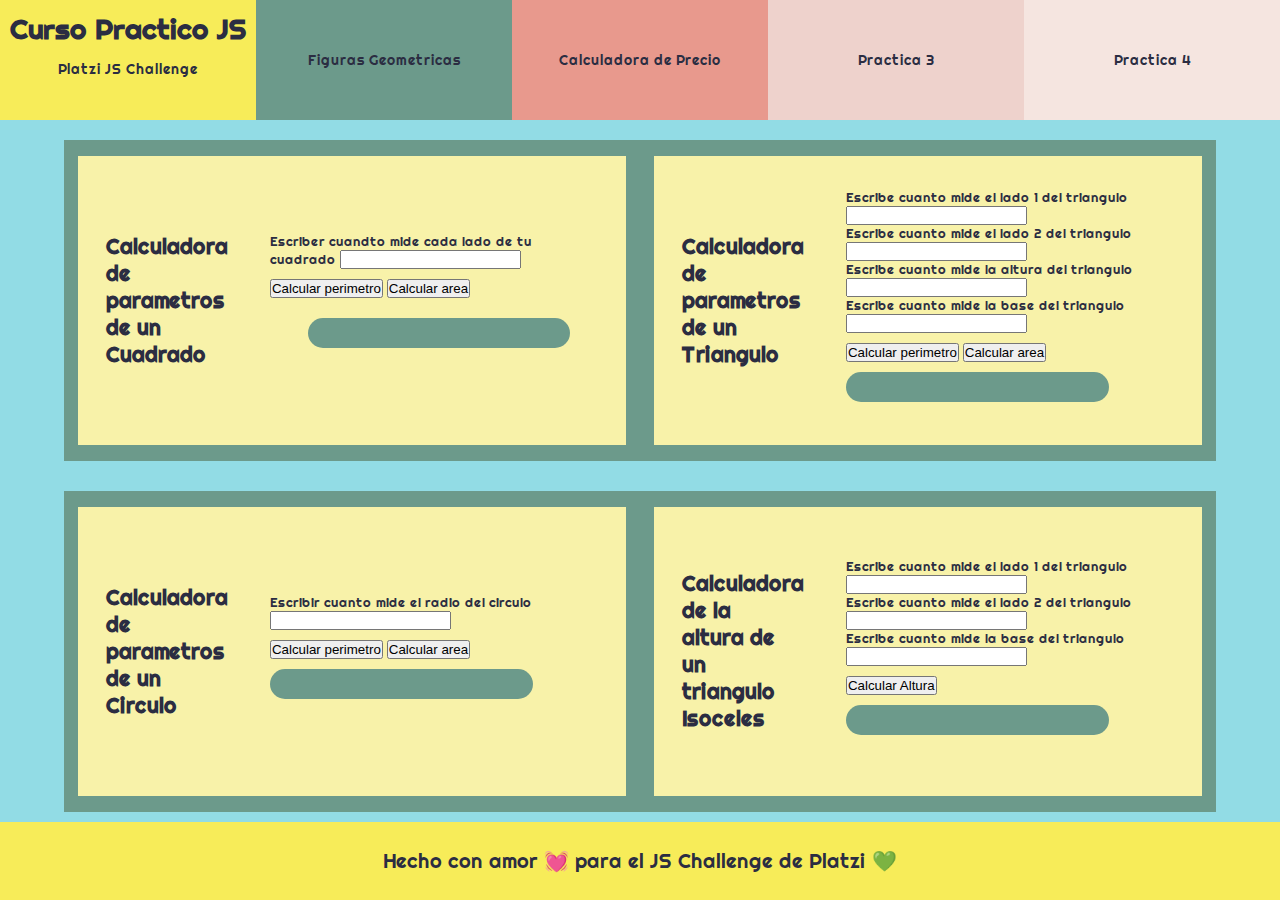
<file: practica1_Calculadora_de_Area_y_Perimetro/figuras.html>
<!DOCTYPE html>
<html lang="en">
<head>
    <meta charset="UTF-8">
    <meta http-equiv="X-UA-Compatible" content="IE=edge">
    <meta name="viewport" content="width=device-width, initial-scale=1.0">
    <link href="https://fonts.googleapis.com/css2?family=Righteous&display=swap" rel="stylesheet">
    <link rel="stylesheet" href="./style.css">
    <title>Curso Practico JS</title>
</head>
<body>
    <header class="header">
        
        <ul class="Menu">
            <a href="/index.html" class="MenuT menut2" > <li class="MenuT menut2" >
                <h1 >Curso Practico JS</h1>
                <p >Platzi JS Challenge </p>
            </li> </a>
            <li class="MenuT t1" > <a href="/practica1_Calculadora_de_Area_y_Perimetro/figuras.html">Figuras Geometricas</a>  </li>
            <li class="MenuT t2" ><a href="/practica2_Calculadora_de_precios/CalculadoraPrecio.html">Calculadora de Precio</a>  </li>
            <li class="MenuT t3"><a href="/practica3/practica3.html">Practica 3</a></li>
            <li class="MenuT t4"><a href="/practica4/practica4.html">Practica 4</a> </li>
        </ul>
    </header>

    <main class="main"> 
        <script src="./figuras.js"></script>
        <section class="section">
            <section class="se1">
                <section class="se1-b1">
                    <h2>Calculadora de parametros  de un Cuadrado</h2>
                    <form class="form" action="">
                        <div>
                            <label for="InputCuadrado">Escriber cuandto mide cada lado de tu cuadrado</label>
                            <input id="InputCuadrado" type="number">
                        </div> 
                        <div class="calcular">   
                            <button type="button" onclick="calcularPerimetroCuadrado()">Calcular perimetro</button>
                            <button type="button" onclick="calcularAreaCuadrado()">Calcular area</button>
                        </div>
                        <div class="Result-c">
                            <p id="ResultC" class = "Result"></p>
                        </div>       
                    </form>
                </section>

                <section class="se1-b2">
                    <h2>Calculadora de parametros  de un Triangulo</h2>
                    <form  class="form" action="">
                        <div>
                            <label for="InputLado1">Escribe cuanto mide el lado 1 del triangulo</label>
                            <input id="InputLado1" type="number">
                        </div>
                        <div>  
                            <label for="InputLado2">Escribe cuanto mide el lado 2 del triangulo</label>
                            <input id="InputLado2" type="number">
                        </div>
                        <div>         
                            <label for="InputLadoh">Escribe cuanto mide la altura del triangulo</label>
                            <input id="InputLadoh" type="number">
                        </div>
                        <div>
                            <label for="InputLadob">Escribe cuanto mide la base del triangulo</label>
                            <input id="InputLadob" type="number">
                        </div>
                        <div class="calcular">
                            <button type="button" onclick="calcularPerimetroTriangulo()">Calcular perimetro</button>
                            <button type="button" onclick="calcularAreaTriangulo()">Calcular area</button>
                        </div>
                        <p id="ResultT" class = "Result"></p>
                    </form>
                </section>
            </section>

            <section class="se1">
                <section class="se2-b1">
                    <h2>Calculadora de parametros  de un Circulo</h2>
                    <form class="form" action="">
                        <div>
                            <label for="InputR">Escribir cuanto mide el radio del circulo</label>
                            <input id="InputR" type="number">
                        </div>
                        <div class="calcular">
                            <button type="button" onclick="calcularPerimetroCirculo()">Calcular perimetro</button>
                            <button type="button" onclick="calcularAreaCirculo()">Calcular area</button>
                        </div>
                        <p id="ResultCi" class = "Result"></p>        
                    </form>
                </section>

                <section class="se2-b1">
                    <h2>Calculadora de la altura de un triangulo Isoceles</h2>
                    <form  class="form" action="">
                        <div>
                            <label for="InputL1">Escribe cuanto mide el lado 1 del triangulo</label>
                            <input id="InputL1" type="number">
                        </div>
                        <div>  
                            <label for="InputL2">Escribe cuanto mide el lado 2 del triangulo</label>
                            <input id="InputL2" type="number">
                        </div>
                        <div>
                            <label for="InputBa">Escribe cuanto mide la base del triangulo</label>
                            <input id="InputBa" type="number">
                        </div>
                        <div class="calcular">
                            <button type="button" onclick="calcularAltura()">Calcular Altura</button>
                        </div>
                        <p id="ResultTi" class = "Result"></p>
                    </form>    
                </section>
            </section>
        </section>
        
    </main>
    <footer class="footer">
        <div >
           <p> Hecho con amor &#128147 para el JS Challenge de Platzi &#128154</p>
        </div>

    </footer>
    
</main>
</html>
</file>
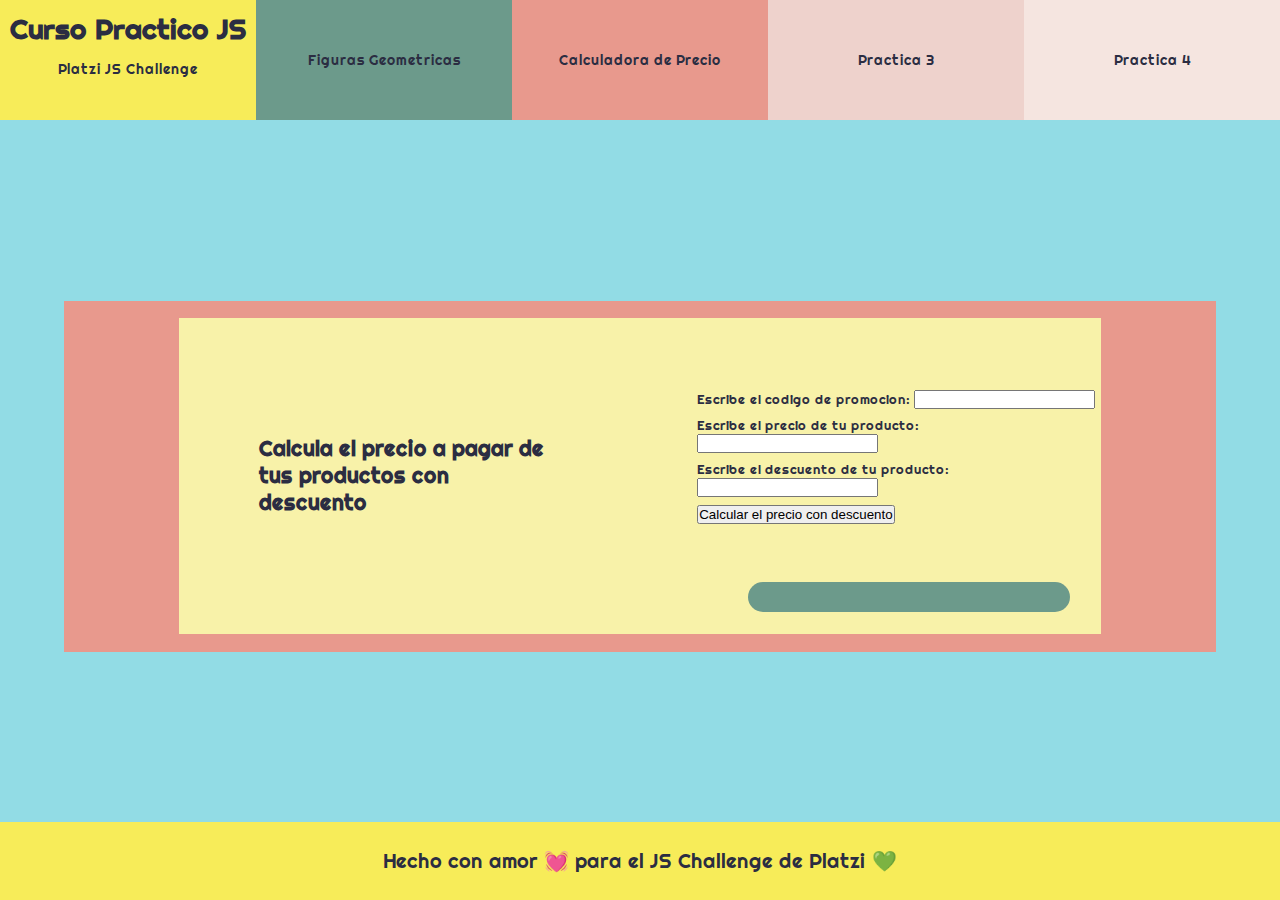
<file: practica2_Calculadora_de_precios/CalculadoraPrecio.html>
<!DOCTYPE html>
<html lang="en">
<head>
  <meta charset="UTF-8">
  <meta http-equiv="X-UA-Compatible" content="IE=edge">
  <link href="https://fonts.googleapis.com/css2?family=Righteous&display=swap" rel="stylesheet">
  <meta name="viewport" content="width=device-width, initial-scale=1.0">
  <link rel="stylesheet" href="./style.css">
  <title>Porcentajes y descuentos | Curso Práctico de JavaScript en Platzi</title>
</head>
<body>
  <header class="header">
        
    <ul class="Menu">
        <a href="/index.html" class="MenuT menut2" > <li class="MenuT menut2" >
            <h1 >Curso Practico JS</h1>
            <p >Platzi JS Challenge </p>
        </li> </a>
        <li class="MenuT t1" > <a href="/practica1_Calculadora_de_Area_y_Perimetro/figuras.html">Figuras Geometricas</a>  </li>
        <li class="MenuT t2" ><a href="/practica2_Calculadora_de_precios/CalculadoraPrecio.html">Calculadora de Precio</a>  </li>
        <li class="MenuT t3"><a href="/practica3/practica3.html">Practica 3</a></li>
        <li class="MenuT t4"><a href="/practica4/practica4.html">Practica 4</a> </li>
    </ul>
  </header>
  <main class="main">
      <section class="section">
        <section class="se1">
          <section class="se1-b1">
              <div class="part1">
                <h2>Calcula el precio a pagar de tus productos con descuento</h2>
              </div>
              <form class="form">
                  <div>
                    <label for="InputProme">Escribe el codigo de promocion:</label>
                    <input id="InputProme" type="" />
                </div>
                  <div>
                      <label for="InputPrice">Escribe el precio de tu producto:</label>
                      <input id="InputPrice" type="text" />
                  </div>
                  <div>
                    <label for="InputDiscount">Escribe el descuento de tu producto:</label>
                    <input id="InputDiscount" type="number" />
                  </div>
                  <div>
                    <button type="button" onclick="onClickButtonPriceDiscount()">Calcular el precio con descuento</button>
                  </div>
                  <div class="Result-c">
                    <p id="Resultp" class="Result"></p>
                  </div>  
              </form>
          </section>    
        </section>  
      </section>
  </main>

  <footer class="footer">
    <div >
       <p> Hecho con amor &#128147 para el JS Challenge de Platzi &#128154</p>
    </div>

</footer>

  <script src="./calculadora_precios.js"></script>
</body>
</html>
</file>
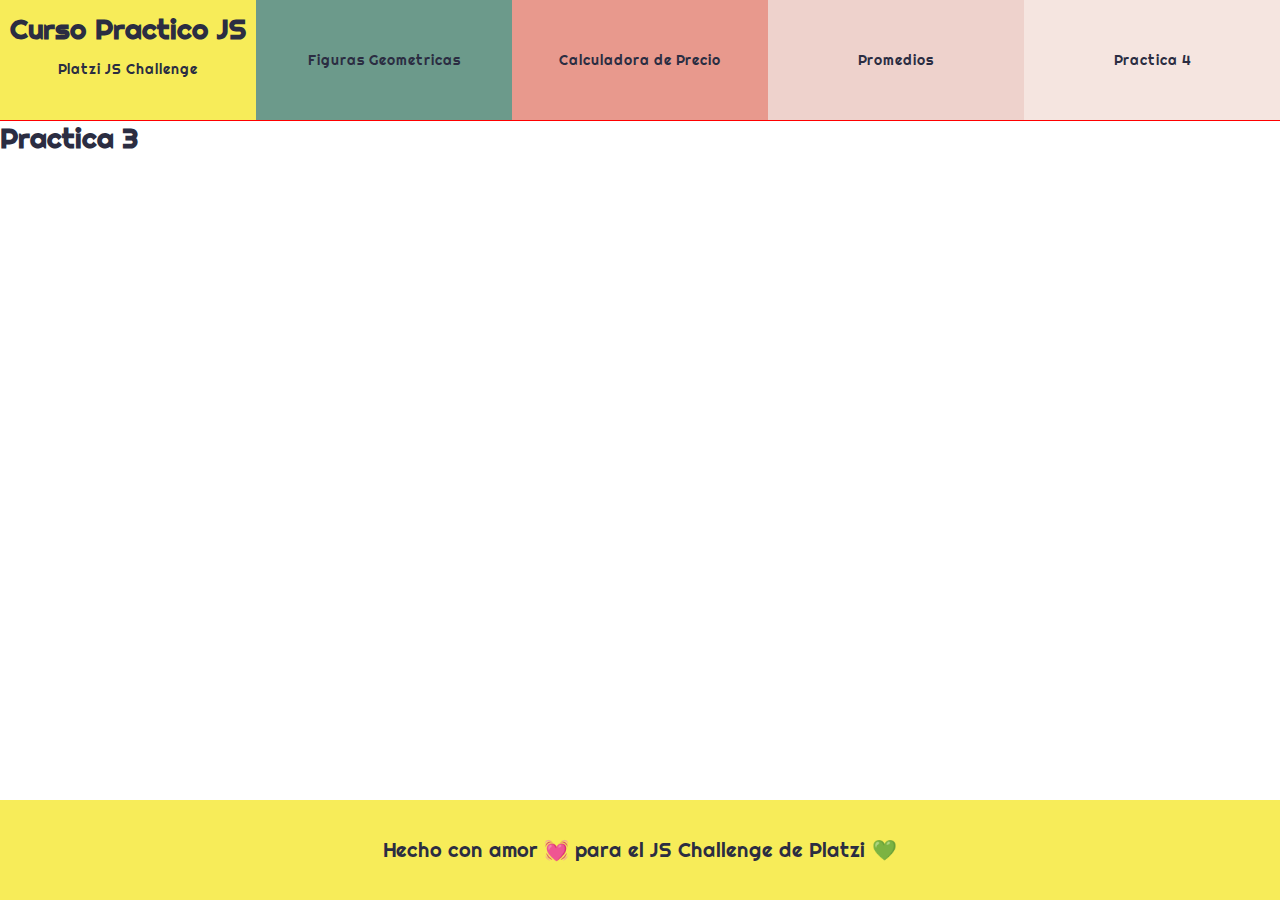
<file: practica3/practica3.html>
<!DOCTYPE html>
<html lang="en">
<head>
    <meta charset="UTF-8">
    <meta http-equiv="X-UA-Compatible" content="IE=edge">
    <meta name="viewport" content="width=device-width, initial-scale=1.0">
    <link href="https://fonts.googleapis.com/css2?family=Righteous&display=swap" rel="stylesheet">
    <link rel="stylesheet" href="/practica3/style.css">
    <title>Promedios

    </title>
</head>
<body>
    <header class="header">
        
        <ul class="Menu">
            <a href="/index.html" class="MenuT menut2" > <li class="MenuT menut2" >
                <h1 >Curso Practico JS</h1>
                <p >Platzi JS Challenge </p>
            </li> </a>
            <li class="MenuT t1" > <a href="/practica1_Calculadora_de_Area_y_Perimetro/figuras.html">Figuras Geometricas</a>  </li>
            <li class="MenuT t2" ><a href="/practica2_Calculadora_de_precios/CalculadoraPrecio.html">Calculadora de Precio</a>  </li>
            <li class="MenuT t3"><a href="/practica3/practica3.html">Promedios</a></li>
            <li class="MenuT t4"><a href="/practica4/practica4.html">Practica 4</a> </li>
        </ul>
    </header>
    
    <main>
    <h1>Practica 3</h1>
    </main>
    <script src="./practica3.js"></script>
    <footer class="footer">
        <div >
           <p> Hecho con amor &#128147 para el JS Challenge de Platzi &#128154</p>
        </div>
        
    </footer>
</body>
</html>
</file>
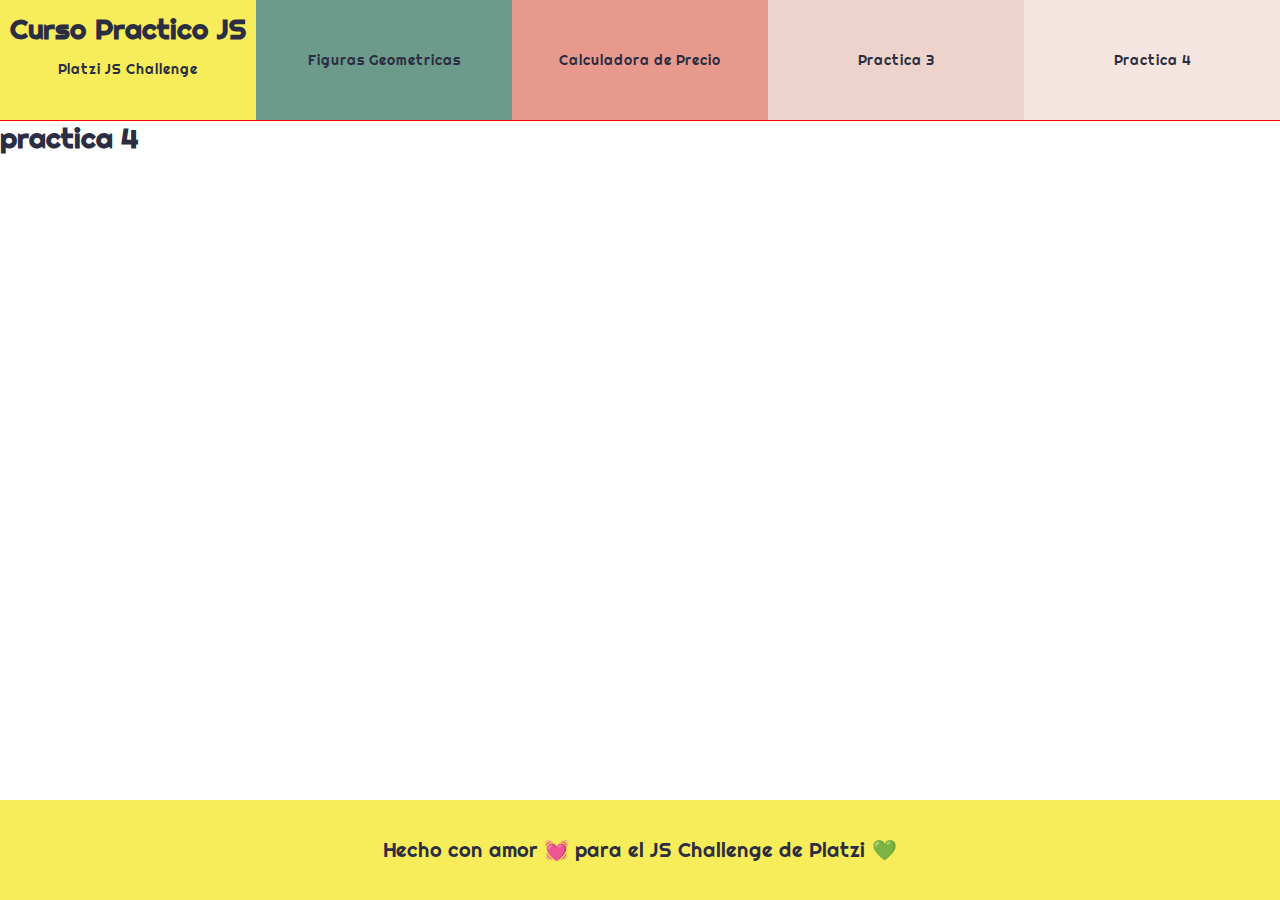
<file: practica4/practica4.html>
<!DOCTYPE html>
<html lang="en">
<head>
    <meta charset="UTF-8">
    <meta http-equiv="X-UA-Compatible" content="IE=edge">
    <meta name="viewport" content="width=device-width, initial-scale=1.0">
    <link href="https://fonts.googleapis.com/css2?family=Righteous&display=swap" rel="stylesheet">
    <link rel="stylesheet" href="/practica4/style.css">
    <title>Practica 4</title>
</head>
<body>
    <header class="header">
        
        <ul class="Menu">
            <a href="/index.html" class="MenuT menut2" > <li class="MenuT menut2" >
                <h1 >Curso Practico JS</h1>
                <p >Platzi JS Challenge </p>
            </li> </a>
            <li class="MenuT t1" > <a href="/practica1_Calculadora_de_Area_y_Perimetro/figuras.html">Figuras Geometricas</a>  </li>
            <li class="MenuT t2" ><a href="/practica2_Calculadora_de_precios/CalculadoraPrecio.html">Calculadora de Precio</a>  </li>
            <li class="MenuT t3"><a href="/practica3/practica3.html">Practica 3</a></li>
            <li class="MenuT t4"><a href="/practica4/practica4.html">Practica 4</a> </li>
        </ul>
    </header>
    <h1>practica 4</h1>
    <footer class="footer">
        <div >
           <p> Hecho con amor &#128147 para el JS Challenge de Platzi &#128154</p>
        </div>

    </footer>
</body>
</html>
</file>
<file: practica1_Calculadora_de_Area_y_Perimetro/style.css>
*{
    margin: 0;
    padding: 0;
    box-sizing: border-box;   
}
html{
    font-family: 'Righteous', cursive;
    font-size: 62.5%;
}
body{
    display: flex;
    height: 100vh;
    flex-direction: column;
    font-size: 1.4rem;
    color: #2B2D42;
    
}
.header{
    outline: 1px solid red;
    height: 12rem;   
}
.Menu{
    display: flex;
    text-decoration: none;
}
.MenuT{
   list-style: none;
   flex:1;
   text-align: center;
   line-height: 12rem;    
   transition: flex 0.5s;
   text-decoration: none;
}

.MenuT a{
    text-decoration: none;
    color: #2B2D42;
}
.MenuT:hover{
flex:1.2;  
 }
.menut2{
    line-height:3rem;
    background-color:#F7EC59;  
    text-decoration: none;
}
.menut2:hover{
    flex:1;  
     }
.menut2 h1{
    margin-top: 0.5em;
    color: #2B2D42;
}
.menut2 p{
    color: #2B2D42;
    margin-top: 1rem;
    margin-left: 2rem;
    margin-right: 2rem;
}
.t1{
    background-color: #6C9A8B;
    text-decoration: none;
}
.t2{
    background-color: #E8998D;
}
.t3{
    background-color: #EED2CC;
}
.t4{
    background-color: #F5E5E0;
}


.main{
    display: flex;
    height: inherit;
    justify-content: space-around;
    flex-direction: column;
    align-items:center;
    background-color: #92DCE5;   
}

.section{
    display: flex;
    flex-direction: column;
    width: 100%;
    height: 100%;
    justify-content: space-around;
    align-items: center;
}
.se1{
  display: flex;
  height: 50%;
  width: 90%;
  background-color: #6C9A8B;
  margin: 2rem 0rem 1rem 0rem; 
  justify-content: space-around;   
  align-items: center;
}

.se1-b1{
    height: 90%;
    width: 47.5%;
    background-color: #F8F2A9;
    display: flex;
    align-items: center;
    flex-direction: row;
    justify-content: space-around;
}
.se1-b1 h2{
    width: 20%;
}


.se1-b2{
    height: 90%;
    width: 47.5%;
    background-color: #F8F2A9;
    display: flex;
    align-items: center;
    flex-direction: row;
    justify-content: space-around;
}

.form{
    height: 100%;
    width: 60%;
    display: flex;
    flex-direction: column;
    justify-content: center;
    text-align: left;
    margin-left: rem;
    font-size: 1.3rem;
}

.se1-b2 h2{
        width: 20%;
 }

 .calcular{
     margin-top: 1rem;

    
 }

.se2{
    height: 50%;
    width: 90%;
    background-color: #F7EC59;
    margin: 1rem 0rem 2rem 0rem;
    justify-content: space-around;   
    align-items: center;
    display: flex;
    
}

.se2-b1{
    height: 90%;
    width: 47.5%;
    background-color: #F8F2A9;
    display: flex;
    align-items: center;
    flex-direction: row;
    justify-content: space-around;
}

.se2-b1 h2{
    width: 20%;
}

.calcular{
 margin-top: 1rem;

}

.Result-c{
    display: flex;
    flex-direction: row;
    justify-content: center;
    align-items: center;
    height: 5rem;
    width: 100%;
    margin: 1rem;
}

.Result{
    background-color: #6C9A8B;
    margin: 1rem;
    padding-top: 0.5rem;
    text-align: center;
    border-radius: 3rem;
    margin-left: 0rem;
    align-items: center;
    height: 3rem;
    width: 80%;
}

.footer{
    background-color: #F7EC59;
    display: flex;
    height: 10rem;
    width: 100%;
    margin-top: auto;
    flex-direction: column;
    justify-content: center;
    align-items: center;

}

.footer div{
   font-size: 2rem; 
}
</file>
<file: practica2_Calculadora_de_precios/style.css>
*{
    margin: 0;
    padding: 0;
    box-sizing: border-box;
}

html{
    font-family: 'Righteous', cursive;
    font-size: 62.5%;
}
body{
    display: flex;
    height: 100vh;
    flex-direction: column;
    font-size: 1.4rem;
    color: #2B2D42;
}

.header{
    
    height: 12rem;   
}
.Menu{
    display: flex;
    text-decoration: none;
}
.MenuT{
   list-style: none;
   flex:1;
   /* outline: 1px solid cyan; */
   text-align: center;
   line-height: 12rem;    
   transition: flex 0.5s;
   text-decoration: none; 
}
.MenuT:hover{
flex:1.2;  
 }
.menut2{
    line-height:3rem;
    background-color:#F7EC59;  
}
.menut2:hover{
    flex:1;  
     }
.menut2 h1{
    margin-top: 0.5em;
    color: #2B2D42;
}
.menut2 p{
    color: #2B2D42;
    margin-top: 1rem;
    margin-left: 2rem;
    margin-right: 2rem;
}
.MenuT a{
    text-decoration: none;
    color: #2B2D42;
}
.t1{
    background-color: #6C9A8B;
}
.t2{
    background-color: #E8998D;
}
.t3{
    background-color: #EED2CC;
}
.t4{
    background-color: #F5E5E0;
}

.main{
    display: flex;
    height: inherit;
    justify-content: space-around;
    flex-direction: column;
    align-items:center;
    background-color: #92DCE5;   
}

.section{
    display: flex;
    flex-direction: column;
    width: 100%;
    height: 100%;
    justify-content: space-around;
    align-items: center;
}

.se1{
    display: flex;
    height: 50%;
    width: 90%;
    background-color: #E8998D;
    margin: 2rem 0rem 1rem 0rem; 
    justify-content: center;   
    align-items: center;
  }

  .se1-b1{
    height: 90%;
    width: 80%;
    background-color: #F8F2A9;
    display: flex;
    align-items: center;
    flex-direction: row;
    justify-content: space-around;
}
.se1-b1 h2{
    width: 60%;
    margin-left: 6rem;

}
  
.form{
    height: 70%;
    width: 60%;
    margin-top: 4rem;
    display: flex;
    flex-direction: column;
    justify-content: space-around;
    text-align: left;
    margin-left: rem;
    font-size: 1.3rem;

}
.Result-c{
    display: flex;
    flex-direction: row;
    justify-content: center;
    align-items: center;
    height: 5rem;
    width: 100%;
    margin: 1rem;
}

.Result{
    background-color: #6C9A8B;
    margin-top: 6rem;
    padding-top: 0.5rem;
    text-align: center;
    border-radius: 3rem;
    margin-left: 0rem;
    align-items: center;
    height: 3rem;
    width: 80%;
}

.part1{

    margin: 2rem;
}

.part2{

    text-align: justify;
}

.footer{
    background-color: #F7EC59;
    display: flex;
    height: 10rem;
    width: 100%;
    margin-top: auto;
    flex-direction: column;
    justify-content: center;
    align-items: center;

}

.footer div{
   font-size: 2rem; 
}
</file>
<file: practica3/style.css>
*{
    margin: 0;
    padding: 0;
    box-sizing: border-box;   
}
html{
    font-family: 'Righteous', cursive;
    font-size: 62.5%;
}
body{
    display: flex;
    height: 100vh;
    flex-direction: column;
    font-size: 1.4rem;
    color: #2B2D42;
    
}
.header{
    outline: 1px solid red;
    height: 12rem;   
}
.Menu{
    display: flex;
    text-decoration: none;
}
.MenuT{
   list-style: none;
   flex:1;
   /* outline: 1px solid cyan; */
   text-align: center;
   line-height: 12rem;    
   transition: flex 0.5s;
   text-decoration: none; 
}
.MenuT:hover{
flex:1.2;  
 }
.menut2{
    line-height:3rem;
    background-color:#F7EC59;  
}
.menut2:hover{
    flex:1;  
     }
.menut2 h1{
    margin-top: 0.5em;
    color: #2B2D42;
}
.menut2 p{
    color: #2B2D42;
    margin-top: 1rem;
    margin-left: 2rem;
    margin-right: 2rem;
}
.MenuT a{
    text-decoration: none;
    color: #2B2D42;
}
.t1{
    background-color: #6C9A8B;
}
.t2{
    background-color: #E8998D;
}
.t3{
    background-color: #EED2CC;
}
.t4{
    background-color: #F5E5E0;
}





.footer{
    background-color: #F7EC59;
    display: flex;
    height: 10rem;
    width: 100%;
    margin-top: auto;
    flex-direction: column;
    justify-content: center;
    align-items: center;
}

.footer div{
   font-size: 2rem; 
}
</file>
<file: practica4/style.css>
*{
    margin: 0;
    padding: 0;
    box-sizing: border-box;   
}
html{
    font-family: 'Righteous', cursive;
    font-size: 62.5%;
}
body{
    display: flex;
    height: 100vh;
    flex-direction: column;
    font-size: 1.4rem;
    color: #2B2D42;
    
}
.header{
    outline: 1px solid red;
    height: 12rem;   
}
.Menu{
    display: flex;
    text-decoration: none;
}
.MenuT{
   list-style: none;
   flex:1;
   /* outline: 1px solid cyan; */
   text-align: center;
   line-height: 12rem;    
   transition: flex 0.5s;
   text-decoration: none;
}
.MenuT:hover{
flex:1.2;  
 }
.menut2{
    line-height:3rem;
    background-color:#F7EC59;  
}
.menut2:hover{
    flex:1;  
     }
.menut2 h1{
    margin-top: 0.5em;
    color: #2B2D42;
}
.menut2 p{
    color: #2B2D42;
    margin-top: 1rem;
    margin-left: 2rem;
    margin-right: 2rem;
}
.MenuT a{
    text-decoration: none;
    color: #2B2D42;
}
.t1{
    background-color: #6C9A8B;
}
.t2{
    background-color: #E8998D;
}
.t3{
    background-color: #EED2CC;
}
.t4{
    background-color: #F5E5E0;
}


.main{
    display: flex;
    height: inherit;
    justify-content: space-around;
    flex-direction: column;
    align-items:center;
    background-color: #92DCE5;   
}

.section{
    display: flex;
    flex-direction: column;
    width: 100%;
    height: 100%;
    justify-content: space-around;
    align-items: center;
}
.se1{
  display: flex;
  height: 50%;
  width: 90%;
  background-color: #F7EC59;
  margin: 2rem 0rem 1rem 0rem; 
  justify-content: space-around;   
  align-items: center;
}

.se1-b1{
    height: 90%;
    width: 47.5%;
    background-color: #F8F2A9;
    display: flex;
    align-items: center;
    flex-direction: row;
    justify-content: space-around;
}
.se1-b1 h2{
    width: 20%;
}


.se1-b2{
    height: 90%;
    width: 47.5%;
    background-color: #F8F2A9;
    display: flex;
    align-items: center;
    flex-direction: row;
    justify-content: space-around;
}

.form{
    height: 100%;
    width: 60%;
    display: flex;
    flex-direction: column;
    justify-content: center;
    text-align: left;
    margin-left: rem;
    font-size: 1.3rem;
}

.se1-b2 h2{
        width: 20%;
 }

 .calcular{
     margin-top: 1rem;

    
 }

.se2{
    height: 50%;
    width: 90%;
    background-color: #F7EC59;
    margin: 1rem 0rem 2rem 0rem;
    justify-content: space-around;   
    align-items: center;
    display: flex;
    
}

.se2-b1{
    height: 90%;
    width: 47.5%;
    background-color: #F8F2A9;
    display: flex;
    align-items: center;
    flex-direction: row;
    justify-content: space-around;
}



.se2-b1 h2{
    width: 20%;
}

.calcular{
 margin-top: 1rem;

}







.footer{
    background-color: #F7EC59;
    display: flex;
    height: 10rem;
    width: 100%;
    margin-top: auto;
    flex-direction: column;
    justify-content: center;
    align-items: center;
}

.footer div{
   font-size: 2rem; 
}
</file>
